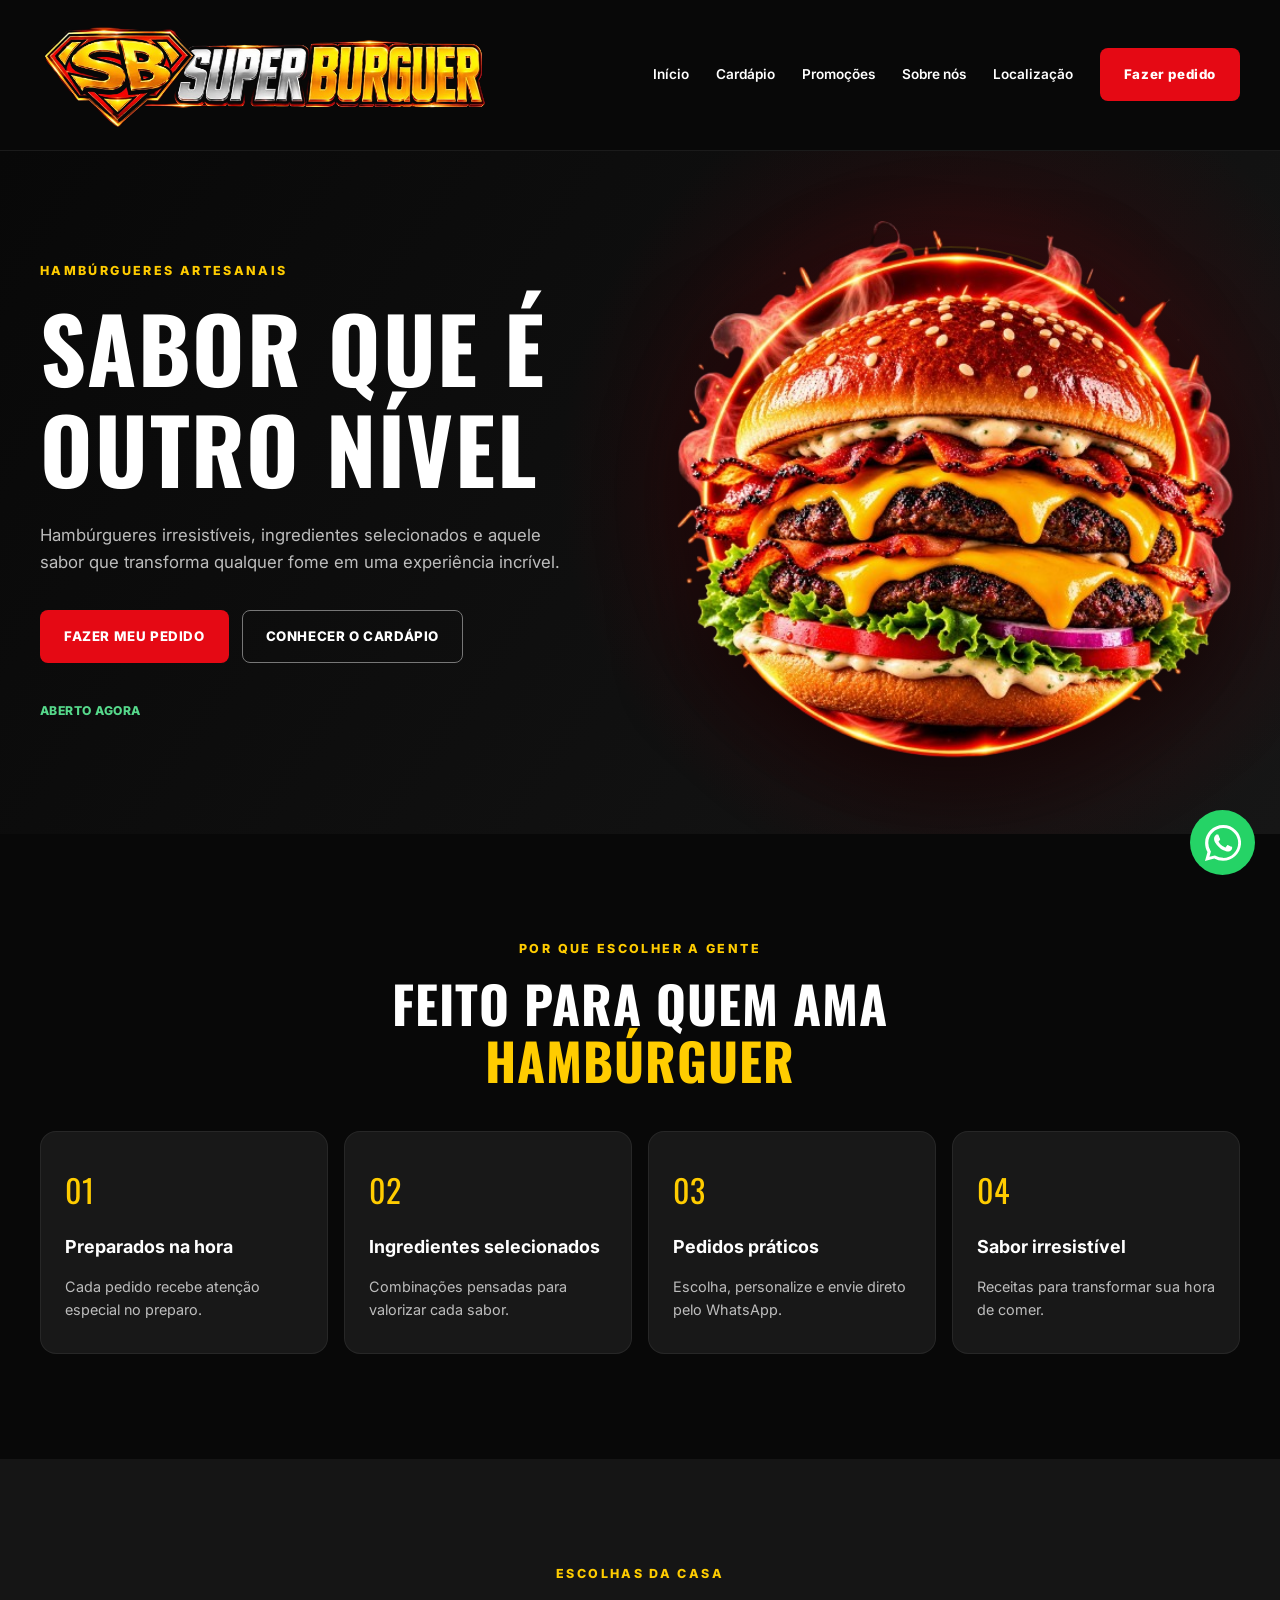
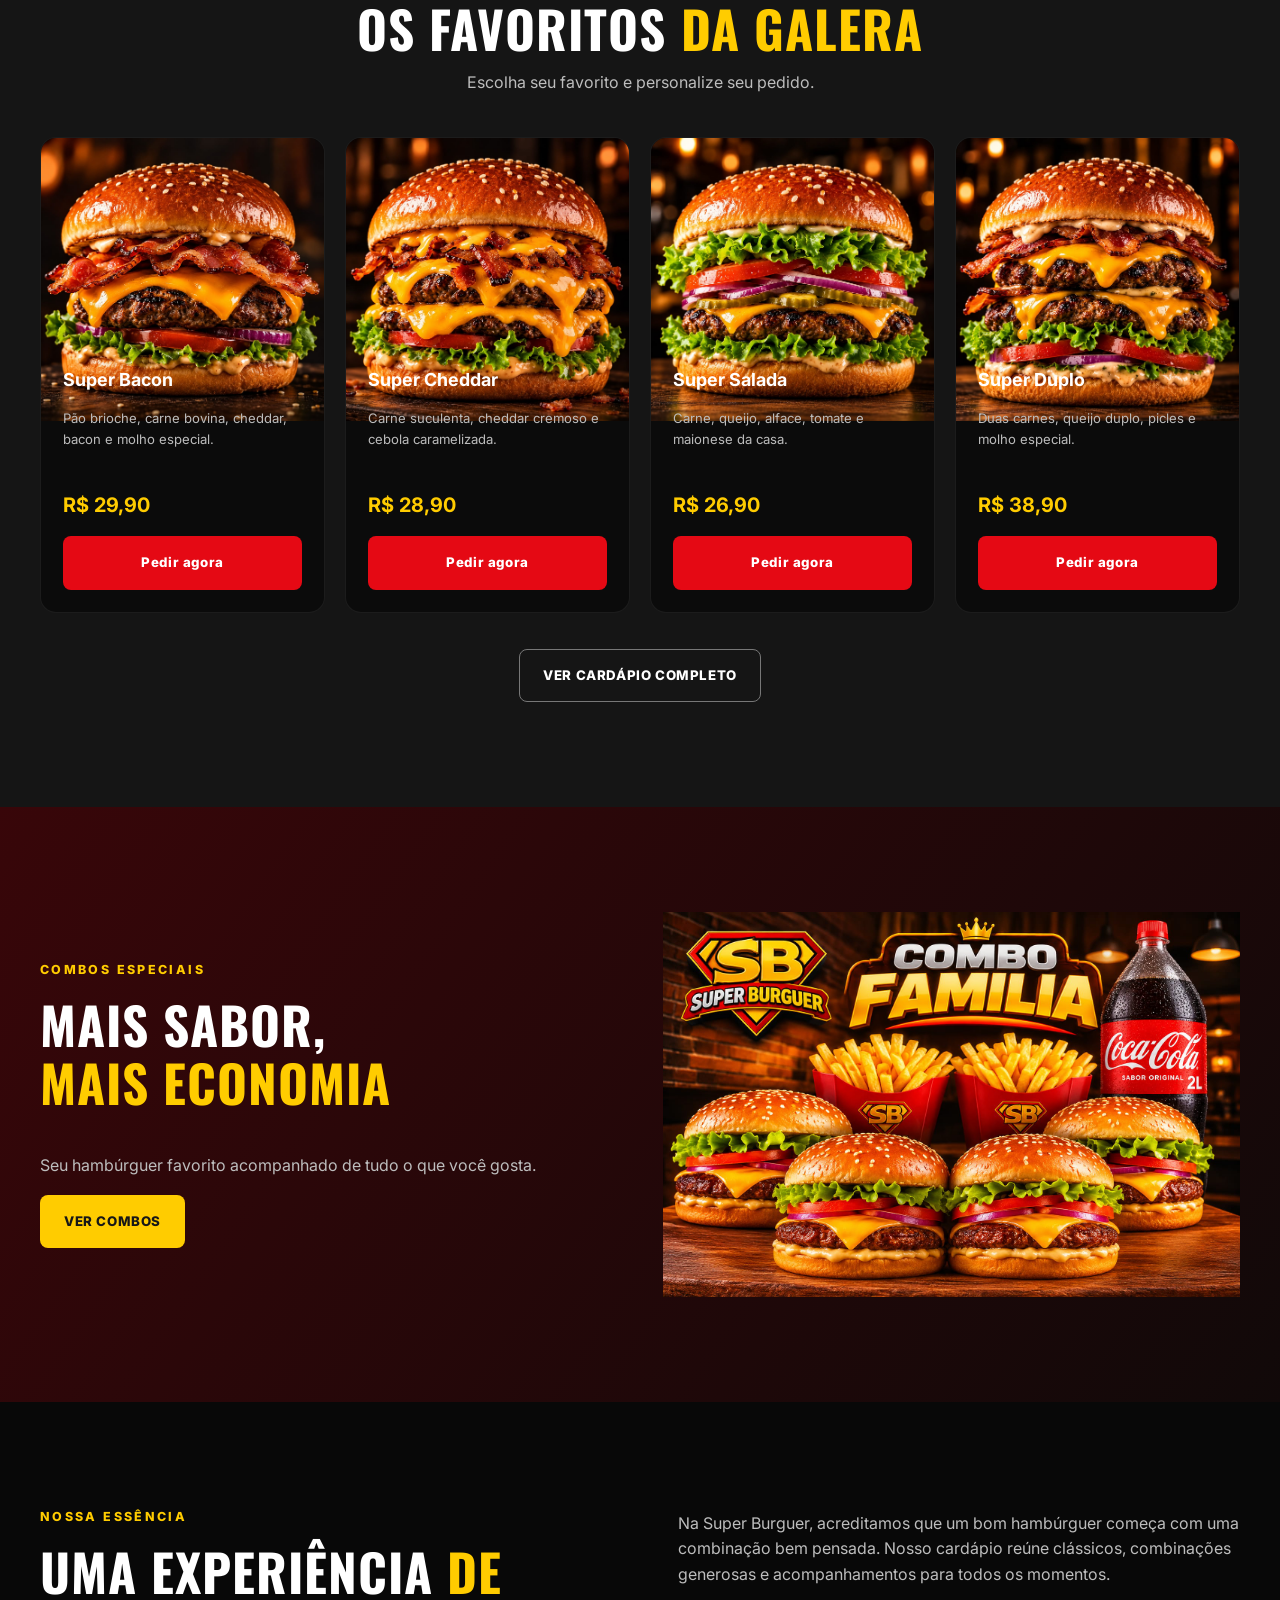
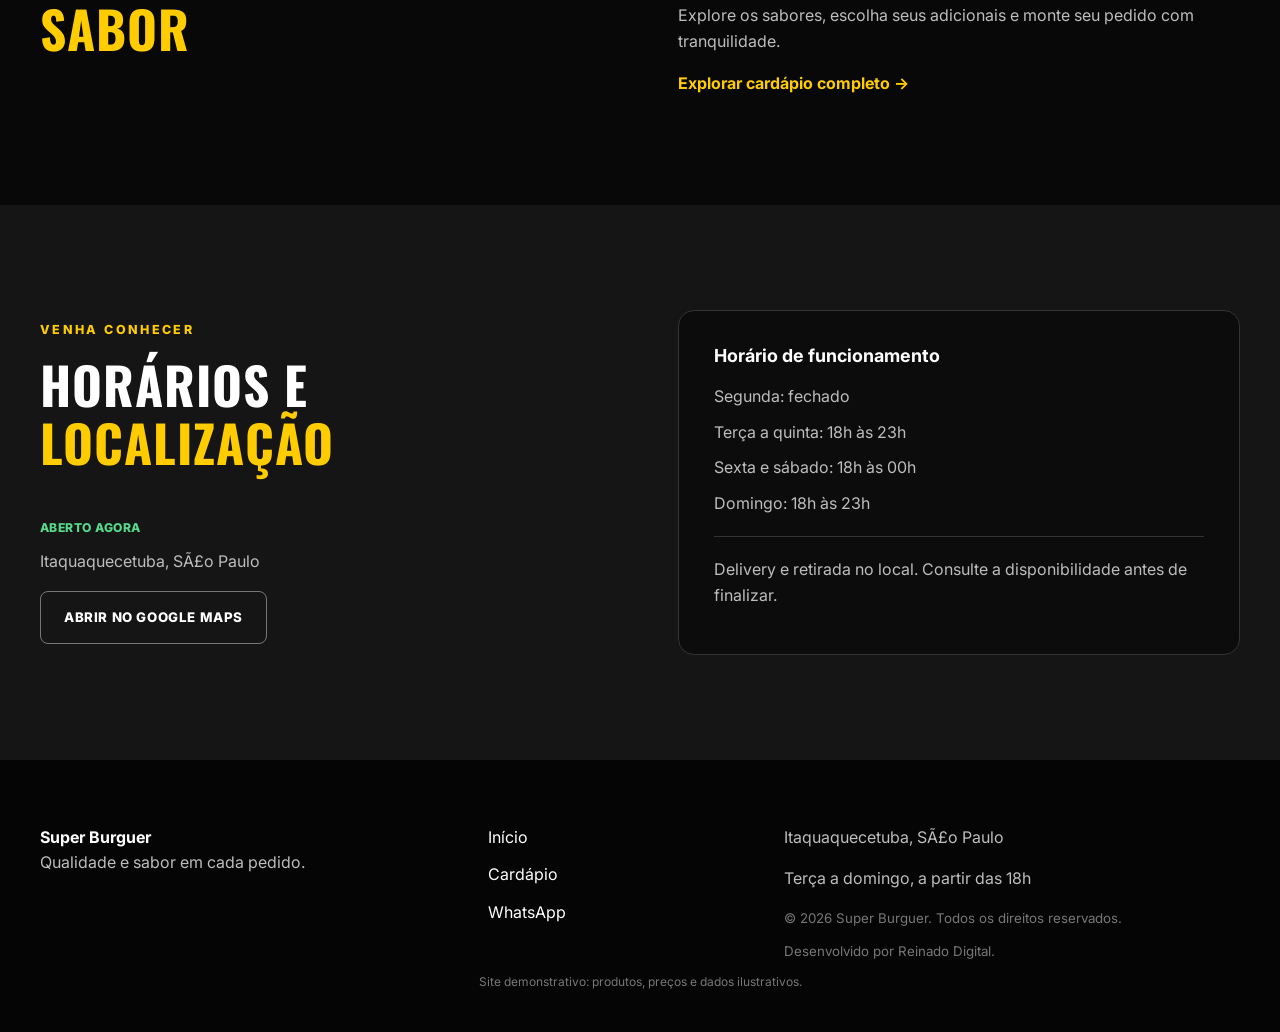
<file: index.html>
<!DOCTYPE html>
<html lang="pt-BR">
 <head>
  <!-- CONFIGURAÇÃO DE IMAGENS: js/config.js | FOTOS DOS DESTAQUES: js/produtos.js -->
  <meta charset="utf-8"/>
  <meta content="width=device-width,initial-scale=1" name="viewport"/>
  <meta content="Super Burguer: hamb&uacute;rgueres, combos e delivery. Conhe&ccedil;a nosso card&aacute;pio digital." name="description"/>
  <meta content="Super Burguer | Sabor que &eacute; outro n&iacute;vel" property="og:title"/>
  <meta content="Conhe&ccedil;a o card&aacute;pio da Super Burguer e fa&ccedil;a seu pedido." property="og:description"/>
  <title>
   Super Burguer | Hamburgueria
  </title>
  <link href="assets/img/favicon.png" rel="icon"/>
  <link href="https://fonts.googleapis.com" rel="preconnect"/>
  <link crossorigin="" href="https://fonts.gstatic.com" rel="preconnect"/>
  <link href="https://fonts.googleapis.com/css2?family=Inter:wght@400;500;600;700;800&amp;family=Oswald:wght@500;600;700&amp;display=swap" rel="stylesheet"/>
  <link href="css/style.css" rel="stylesheet"/>
  <link href="css/responsive.css" rel="stylesheet"/>
  <!-- SCRIPT: js/config.js -->
  <script defer="" src="js/config.js">
  </script>
  <!-- SCRIPT: js/produtos.js -->
  <script defer="" src="js/produtos.js">
  </script>
  <!-- SCRIPT: js/script.js -->
  <script defer="" src="js/script.js">
  </script>
 </head>
 <body>
  <header class="site-header">
   <div class="container header-inner">
    <a class="brand" href="index.html">
     <img alt="Logo Super Burguer" src="assets/img/logo-removebg-preview.png"/>
    </a>
    <button aria-controls="mainnav" aria-expanded="false" aria-label="Abrir menu" class="menu-toggle" data-menu="">
     <svg fill="none" stroke="currentColor" stroke-width="2" viewbox="0 0 24 24">
      <path d="M3 6h18M3 12h18M3 18h18">
      </path>
     </svg>
    </button>
    <nav aria-label="Menu principal" class="nav-links" id="mainnav">
     <a href="#inicio">
      In&iacute;cio
     </a>
     <a href="cardapio.html">
      Card&aacute;pio
     </a>
     <a href="#promocoes">
      Promo&ccedil;&otilde;es
     </a>
     <a href="#sobre">
      Sobre n&oacute;s
     </a>
     <a href="#localizacao">
      Localiza&ccedil;&atilde;o
     </a>
     <a class="btn btn-red" href="cardapio.html">
      Fazer pedido
     </a>
    </nav>
   </div>
  </header>
  <main>
   <!--
==================================================
 BANNER PRINCIPAL / HERO
==================================================
-->
   <section class="hero" id="inicio">
    <div class="container hero-grid">
     <div class="hero-copy">
      <span class="eyebrow">
       HAMB&Uacute;RGUERES ARTESANAIS
      </span>
      <h1 data-hero-title="">
       SABOR QUE &Eacute; OUTRO N&Iacute;VEL
      </h1>
      <p data-hero-sub="">
       Hamb&uacute;rgueres irresist&iacute;veis, ingredientes selecionados e aquele sabor que transforma qualquer fome em uma experi&ecirc;ncia incr&iacute;vel.
      </p>
      <div class="hero-actions">
       <a class="btn btn-red" href="cardapio.html">
        FAZER MEU PEDIDO
       </a>
       <a class="btn btn-outline" href="cardapio.html">
        CONHECER O CARD&Aacute;PIO
       </a>
      </div>
      <span class="status" data-status="">
      </span>
     </div>
     <div class="hero-visual">
      <img alt="Hamb&uacute;rguer artesanal Super Burguer" fetchpriority="high" height="720" src="assets/img/hero-removebg-preview.png" width="720"/>
      <div class="hero-ring">
      </div>
     </div>
    </div>
   </section>
   <!--
==================================================
 DIFERENCIAIS DA HAMBURGUERIA
==================================================
-->
   <section class="section">
    <div class="container">
     <div class="section-heading">
      <span class="eyebrow">
       POR QUE ESCOLHER A GENTE
      </span>
      <h2>
       FEITO PARA QUEM AMA
       <em>
        HAMB&Uacute;RGUER
       </em>
      </h2>
     </div>
     <div class="features">
      <article class="feature">
       <span class="feature-number">
        01
       </span>
       <h3>
        Preparados na hora
       </h3>
       <p>
        Cada pedido recebe aten&ccedil;&atilde;o especial no preparo.
       </p>
      </article>
      <article class="feature">
       <span class="feature-number">
        02
       </span>
       <h3>
        Ingredientes selecionados
       </h3>
       <p>
        Combina&ccedil;&otilde;es pensadas para valorizar cada sabor.
       </p>
      </article>
      <article class="feature">
       <span class="feature-number">
        03
       </span>
       <h3>
        Pedidos pr&aacute;ticos
       </h3>
       <p>
        Escolha, personalize e envie direto pelo WhatsApp.
       </p>
      </article>
      <article class="feature">
       <span class="feature-number">
        04
       </span>
       <h3>
        Sabor irresist&iacute;vel
       </h3>
       <p>
        Receitas para transformar sua hora de comer.
       </p>
      </article>
     </div>
    </div>
   </section>
   <!--
==================================================
 PRODUTOS EM DESTAQUE - imagens individuais em js/produtos.js
==================================================
-->
   <section class="section section-dark" id="favoritos">
    <div class="container">
     <div class="section-heading">
      <span class="eyebrow">
       ESCOLHAS DA CASA
      </span>
      <h2>
       OS FAVORITOS
       <em>
        DA GALERA
       </em>
      </h2>
      <p>
       Escolha seu favorito e personalize seu pedido.
      </p>
     </div>
     <div class="destaques" id="destaques">
      <!-- FOTO INDIVIDUAL: Super Bacon. Troque somente o src abaixo. -->
      <a class="destaque-card" href="cardapio.html?produto=hamburguer-01">
       <div class="destaque-foto">
        <img alt="Super Bacon" loading="lazy" onerror="this.style.display='none';this.parentElement.classList.add('sem-foto')" src="assets/img/super-bacon.jpeg"/>
       </div>
       <div class="destaque-body">
        <h3>
         Super Bacon
        </h3>
        <p>
         P&atilde;o brioche, carne bovina, cheddar, bacon e molho especial.
        </p>
        <strong>
         R$ 29,90
        </strong>
        <span class="btn btn-red">
         Pedir agora
        </span>
       </div>
      </a>
      <!-- FOTO INDIVIDUAL: Super Cheddar. Troque somente o src abaixo. -->
      <a class="destaque-card" href="cardapio.html?produto=hamburguer-02">
       <div class="destaque-foto">
        <img alt="Super Cheddar" loading="lazy" onerror="this.style.display='none';this.parentElement.classList.add('sem-foto')" src="assets/img/super-cheddar.jpeg"/>
       </div>
       <div class="destaque-body">
        <h3>
         Super Cheddar
        </h3>
        <p>
         Carne suculenta, cheddar cremoso e cebola caramelizada.
        </p>
        <strong>
         R$ 28,90
        </strong>
        <span class="btn btn-red">
         Pedir agora
        </span>
       </div>
      </a>
      <!-- FOTO INDIVIDUAL: Super Salada. Troque somente o src abaixo. -->
      <a class="destaque-card" href="cardapio.html?produto=hamburguer-03">
       <div class="destaque-foto">
        <img alt="Super Salada" loading="lazy" onerror="this.style.display='none';this.parentElement.classList.add('sem-foto')" src="assets/img/super-salada (1).jpeg"/>
       </div>
       <div class="destaque-body">
        <h3>
         Super Salada
        </h3>
        <p>
         Carne, queijo, alface, tomate e maionese da casa.
        </p>
        <strong>
         R$ 26,90
        </strong>
        <span class="btn btn-red">
         Pedir agora
        </span>
       </div>
      </a>
      <!-- FOTO INDIVIDUAL: Super Duplo. Troque somente o src abaixo. -->
      <a class="destaque-card" href="cardapio.html?produto=hamburguer-04">
       <div class="destaque-foto">
        <img alt="Super Duplo" loading="lazy" onerror="this.style.display='none';this.parentElement.classList.add('sem-foto')" src="assets/img/super-duplo.jpeg"/>
       </div>
       <div class="destaque-body">
        <h3>
         Super Duplo
        </h3>
        <p>
         Duas carnes, queijo duplo, picles e molho especial.
        </p>
        <strong>
         R$ 38,90
        </strong>
        <span class="btn btn-red">
         Pedir agora
        </span>
       </div>
      </a>
     </div>
     <div class="center">
      <a class="btn btn-outline" href="cardapio.html">
       VER CARD&Aacute;PIO COMPLETO
      </a>
     </div>
    </div>
   </section>
   <!--
==================================================
 PROMOÇÕES E COMBOS
==================================================
-->
   <section class="section promo" id="promocoes">
    <div class="container promo-grid">
     <div>
      <span class="eyebrow">
       COMBOS ESPECIAIS
      </span>
      <h2>
       MAIS SABOR,
       <br/>
       <em>
        MAIS ECONOMIA
       </em>
      </h2>
      <p>
       Seu hamb&uacute;rguer favorito acompanhado de tudo o que voc&ecirc; gosta.
      </p>
      <a class="btn btn-gold" href="cardapio.html?categoria=combos">
       VER COMBOS
      </a>
     </div>
     <div class="promo-img">
      <img alt="Combos da Super Burguer" height="460" loading="lazy" src="assets/img/combo.jpeg" width="640"/>
     </div>
    </div>
   </section>
   <!--
==================================================
 SOBRE A HAMBURGUERIA
==================================================
-->
   <section class="section" id="sobre">
    <div class="container split">
     <div>
      <span class="eyebrow">
       NOSSA ESS&Ecirc;NCIA
      </span>
      <h2>
       UMA EXPERI&Ecirc;NCIA
       <em>
        DE SABOR
       </em>
      </h2>
     </div>
     <div>
      <p>
       Na Super Burguer, acreditamos que um bom hamb&uacute;rguer come&ccedil;a com uma combina&ccedil;&atilde;o bem pensada. Nosso card&aacute;pio re&uacute;ne cl&aacute;ssicos, combina&ccedil;&otilde;es generosas e acompanhamentos para todos os momentos.
      </p>
      <p>
       Explore os sabores, escolha seus adicionais e monte seu pedido com tranquilidade.
      </p>
      <a class="text-link" href="cardapio.html">
       Explorar card&aacute;pio completo &rarr;
      </a>
     </div>
    </div>
   </section>
   <!--
==================================================
 HORÁRIOS E LOCALIZAÇÃO
==================================================
-->
   <section class="section section-dark" id="localizacao">
    <div class="container split">
     <div>
      <span class="eyebrow">
       VENHA CONHECER
      </span>
      <h2>
       HOR&Aacute;RIOS E
       <em>
        LOCALIZA&Ccedil;&Atilde;O
       </em>
      </h2>
      <p class="status" data-status="">
      </p>
      <p data-address="">
      </p>
      <a class="btn btn-outline" data-maps="" href="#" rel="noopener noreferrer" target="_blank">
       ABRIR NO GOOGLE MAPS
      </a>
     </div>
     <div class="hours">
      <h3>
       Hor&aacute;rio de funcionamento
      </h3>
      <p>
       Segunda: fechado
      </p>
      <p>
       Ter&ccedil;a a quinta: 18h &agrave;s 23h
      </p>
      <p>
       Sexta e s&aacute;bado: 18h &agrave;s 00h
      </p>
      <p>
       Domingo: 18h &agrave;s 23h
      </p>
      <hr/>
      <p>
       Delivery e retirada no local. Consulte a disponibilidade antes de finalizar.
      </p>
     </div>
    </div>
   </section>
  </main>
  <!-- RODAPÉ: dados preenchidos por js/config.js -->
  <footer class="footer">
   <div class="container footer-inner">
    <div>
     <strong data-brand="">
      Super Burguer
     </strong>
     <p>
      Qualidade e sabor em cada pedido.
     </p>
    </div>
    <nav aria-label="Links do rodap&eacute;">
     <a href="index.html">
      In&iacute;cio
     </a>
     <a href="cardapio.html">
      Card&aacute;pio
     </a>
     <a data-wa="" href="#" rel="noopener noreferrer" target="_blank">
      WhatsApp
     </a>
     <a data-instagram="" href="#" rel="noopener noreferrer" target="_blank">
      Instagram
     </a>
    </nav>
    <div>
     <p data-address="">
     </p>
     <p>
      Ter&ccedil;a a domingo, a partir das 18h
     </p>
     <small>
      &copy;
      <span id="ano">
       2026
      </span>
      Super Burguer. Todos os direitos reservados.
     </small>
     <small data-credit="">
      Desenvolvido por Reinado Digital.
     </small>
    </div>
   </div>
   <p class="demo-notice">
    Site demonstrativo: produtos, pre&ccedil;os e dados ilustrativos.
   </p>
  </footer>
  <script>
   document.getElementById('ano').textContent=new Date().getFullYear()
  </script>

  <!-- =====================================
     BOTÃO FLUTUANTE DO WHATSAPP
     ===================================== -->

<a
    href="https://wa.me/5511940736787?text=Ol%C3%A1%2C%20vim%20pelo%20site%20da%20Super%20Burguer!"
    class="whatsapp-flutuante"
    target="_blank"
    rel="noopener noreferrer"
    aria-label="Fale conosco pelo WhatsApp"
>
    <img
    src="assets/img/whatsapp.svg"
    alt=""
    width="36"
    height="36"
>
</a>
 </body>
</html>
</file>
<file: css/style.css>
/* IDENTIDADE VISUAL: altere estas variáveis para novos clientes. */
:root{--black:#080808;--dark:#151515;--red:#e50914;--red-dark:#990000;--gold:#ffcc00;--white:#fff;--gray:#bdbdbd;--line:#333;--radius:16px;--shadow:0 16px 48px #0006}*{box-sizing:border-box}html{scroll-behavior:smooth}body{margin:0;background:var(--black);color:var(--white);font-family:Inter,Arial,sans-serif;line-height:1.6}img{max-width:100%;height:auto}a{color:inherit;text-decoration:none}button,input,textarea{font:inherit}button{cursor:pointer}button:disabled{opacity:.45;cursor:not-allowed}h1,h2,h3,p{margin-top:0}h1,h2,h3{line-height:1.12}h1,h2{font-family:Oswald,Impact,sans-serif;letter-spacing:.02em}h1{font-size:clamp(3.4rem,7vw,7rem)}h2{font-size:clamp(2.2rem,4vw,4.3rem)}h3{font-size:1.12rem}em{font-style:normal;color:var(--gold)}p{color:var(--gray)}.container{width:min(1200px,calc(100% - 40px));margin:auto}.section{padding:105px 0}.section-dark{background:var(--dark)}.eyebrow{display:block;color:var(--gold);font-size:.78rem;letter-spacing:.19em;font-weight:800;margin-bottom:16px}.btn{display:inline-flex;align-items:center;justify-content:center;gap:8px;border-radius:8px;padding:15px 23px;font-size:.83rem;font-weight:800;letter-spacing:.045em;border:1px solid transparent;transition:transform .2s,background .2s;text-align:center}.btn:hover{transform:translateY(-2px)}.btn-red{background:var(--red);color:#fff}.btn-red:hover{background:#bb0811}.btn-outline{border-color:#777;background:transparent;color:#fff}.btn-outline:hover{border-color:var(--gold)}.btn-gold{background:var(--gold);color:#171717}.full{width:100%}.center{text-align:center;margin-top:36px}.site-header{position:sticky;top:0;z-index:20;background:#090909f2;border-bottom:1px solid #ffffff14;backdrop-filter:blur(16px)}.header-inner{min-height:82px;display:flex;align-items:center;justify-content:space-between;gap:20px}.brand{display:flex;align-items:center;gap:12px;font-family:Oswald,sans-serif;font-size:1.6rem;text-transform:uppercase;font-weight:700;white-space:nowrap}.brand img{max-width:56px;max-height:54px;object-fit:contain}.nav-links{display:flex;align-items:center;gap:27px;font-size:.85rem;font-weight:600}.nav-links>a:not(.btn):hover{color:var(--gold)}.menu-toggle{display:none;background:none;color:white;border:0}.menu-toggle svg{width:27px;height:27px}.hero{min-height:660px;display:flex;align-items:center;overflow:hidden;background:radial-gradient(circle at 76% 48%,#3c090c 0%,transparent 40%),linear-gradient(125deg,#080808,#161616)}.hero-grid{display:grid;grid-template-columns:1fr 1fr;align-items:center;gap:40px;padding:70px 0}.hero-copy{position:relative;z-index:1;animation:rise .7s both}.hero-copy h1{margin-bottom:24px}.hero-copy p{max-width:520px;font-size:1.05rem}.hero-actions{display:flex;flex-wrap:wrap;gap:13px;margin:34px 0}.hero-visual{position:relative;display:grid;place-items:center;min-height:440px}.hero-visual img{position:relative;z-index:1;max-height:570px;object-fit:contain;filter:drop-shadow(0 30px 40px #0009)}.hero-ring{position:absolute;border:2px solid #ffcc0029;width:85%;aspect-ratio:1;border-radius:50%;box-shadow:0 0 100px #e5091425}.status{display:inline-block;font-size:.76rem;font-weight:800;letter-spacing:.04em}.status.aberto{color:#56d98b}.status.fechado{color:#ff6b70}.section-heading{text-align:center;max-width:750px;margin:0 auto 42px}.section-heading h2{margin-bottom:12px}.features{display:grid;grid-template-columns:repeat(4,1fr);gap:16px}.feature{padding:32px 24px;background:#181818;border:1px solid #ffffff10;border-radius:var(--radius)}.feature-number{color:var(--gold);font-family:Oswald,sans-serif;font-size:2rem;display:block;margin-bottom:22px}.feature p{font-size:.9rem;margin-bottom:0}.destaques{display:grid;grid-template-columns:repeat(4,1fr);gap:20px}.destaque-card{background:#0b0b0b;border:1px solid #ffffff12;border-radius:var(--radius);overflow:hidden;transition:transform .2s,border-color .2s}.destaque-card:hover{transform:translateY(-5px);border-color:#ffcc0060}.destaque-foto{height:210px;background:radial-gradient(circle,#5b1b16,#1b1010 70%);display:grid;place-items:center}.destaque-foto img{width:100%;height:100%;object-fit:cover}.destaque-foto.sem-foto:after,.hero-visual:has(img[style*="none"]):after,.promo-img.sem-foto:after{content:'FOTO DO PRODUTO';color:#ffffff55;font-size:.7rem;letter-spacing:.2em}.destaque-body{padding:22px}.destaque-body p{min-height:66px;font-size:.82rem}.destaque-body strong{display:block;color:var(--gold);font-size:1.25rem;margin:15px 0}.destaque-body .btn{width:100%}.promo{background:linear-gradient(125deg,#380609,#110909)}.promo-grid{display:grid;grid-template-columns:1fr 1fr;align-items:center;gap:45px}.promo-img{min-height:330px;display:grid;place-items:center}.promo-img img{max-height:430px;object-fit:contain}.split{display:grid;grid-template-columns:1fr 1fr;gap:75px;align-items:center}.text-link{color:var(--gold);font-weight:700}.hours{padding:35px;background:#0c0c0c;border:1px solid #333;border-radius:var(--radius)}.hours p{margin-bottom:10px}.hours hr{border:0;border-top:1px solid #333;margin:20px 0}.footer{padding:65px 0 18px;background:#050505}.footer-inner{display:grid;grid-template-columns:1.1fr .7fr 1.2fr;gap:30px}.footer-inner nav{display:flex;flex-direction:column;gap:12px}.footer-inner small{display:block;color:#777;margin-top:12px}.demo-notice{text-align:center;color:#777;font-size:.75rem;padding:10px 20px}.sr-only{position:absolute;width:1px;height:1px;overflow:hidden;clip:rect(0,0,0,0)}:focus-visible{outline:3px solid var(--gold);outline-offset:3px}[hidden]{display:none!important}@keyframes rise{from{opacity:0;transform:translateY(20px)}to{opacity:1;transform:translateY(0)}}
/* LOGO SUPER BURGUER */

.brand img {
    width: 450px !important;
    max-width: none !important;
    height: auto !important;
    max-height: none !important;
    object-fit: contain;
}

.brand {
    width: 450px;
    max-width: 100%;
    flex-shrink: 0;
}

/* CELULARES */
@media (max-width: 768px) {
    .brand,
    .brand img {
        width: 200px !important;
    }
}

/* =====================================
   WHATSAPP FLUTUANTE
   ===================================== */

.whatsapp-flutuante {
    position: fixed;
    bottom: 25px;
    right: 25px;

    width: 65px;
    height: 65px;

    background-color: #25D366;
    color: #ffffff;

    border-radius: 50%;

    display: flex;
    align-items: center;
    justify-content: center;

    z-index: 9999;

    box-shadow: 0 0 0 rgba(37, 211, 102, 0.5);

    animation: whatsapp-pulse 2s infinite;

    transition: transform 0.3s ease;
}

.whatsapp-flutuante:hover {
    transform: scale(1.1);
}

.whatsapp-flutuante svg {
    width: 35px;
    height: 35px;
}

/* ANIMAÇÃO DE PULSAÇÃO */

@keyframes whatsapp-pulse {
    0% {
        box-shadow: 0 0 0 0 rgba(37, 211, 102, 0.6);
    }

    70% {
        box-shadow: 0 0 0 18px rgba(37, 211, 102, 0);
    }

    100% {
        box-shadow: 0 0 0 0 rgba(37, 211, 102, 0);
    }
}

/* RESPONSIVIDADE */

@media (max-width: 768px) {
    .whatsapp-flutuante {
        width: 55px;
        height: 55px;
        bottom: 20px;
        right: 20px;
    }

    .whatsapp-flutuante svg {
        width: 30px;
        height: 30px;
    }
}

/* ACESSIBILIDADE */

@media (prefers-reduced-motion: reduce) {
    .whatsapp-flutuante {
        animation: none;
    }
}

/* =====================================
   CORREÇÃO VISUAL DO WHATSAPP
   ===================================== */

.whatsapp-flutuante {
    background-color: #25D366 !important;
    color: #FFFFFF !important;
    opacity: 1 !important;
}

/* ÍCONE BRANCO E NÍTIDO */
.whatsapp-flutuante svg {
    width: 36px !important;
    height: 36px !important;

    fill: #FFFFFF !important;
    color: #FFFFFF !important;

    opacity: 1 !important;
    filter: none !important;
}

/* GARANTE QUE O DESENHO FIQUE BRANCO */
.whatsapp-flutuante svg path {
    fill: #FFFFFF !important;
    opacity: 1 !important;
}

/* CELULARES */
@media (max-width: 768px) {
    .whatsapp-flutuante svg {
        width: 32px !important;
        height: 32px !important;
    }
}
</file>
<file: css/responsive.css>
@media(max-width:1024px){.nav-links{gap:15px}.features,.destaques{grid-template-columns:repeat(2,1fr)}.product-grid{grid-template-columns:repeat(2,1fr)}.hero-grid{gap:10px}.hero-visual{min-height:340px}}@media(max-width:767px){.container{width:min(100% - 30px,1200px)}.section{padding:70px 0}.header-inner{min-height:70px}.brand{font-size:1.35rem}.brand img{max-height:44px;max-width:43px}.menu-toggle{display:block}.nav-links{display:none;position:absolute;top:70px;left:0;right:0;background:#101010;padding:20px;flex-direction:column;align-items:stretch;gap:15px;border-bottom:1px solid #444}.nav-links.ativo{display:flex}.hero{min-height:auto}.hero-grid{grid-template-columns:1fr;padding:55px 0 30px}.hero-copy h1{font-size:clamp(3.5rem,13vw,5.5rem)}.hero-visual{min-height:250px}.hero-visual img{max-height:360px}.promo-grid,.split{grid-template-columns:1fr;gap:25px}.promo-img{min-height:180px}.promo-img img{max-height:290px}.footer-inner{grid-template-columns:1fr 1fr}.footer-inner>div:last-child{grid-column:1/-1}.header-right{gap:8px}.header-right .status{display:none}.back-link{font-size:.72rem}.cart-trigger{padding:7px 9px;font-size:.72rem}.menu-main{padding-top:35px;padding-bottom:135px}.product-grid{grid-template-columns:1fr}.product-card{min-height:170px}.mobile-cart{display:block;position:fixed;z-index:19;bottom:0;left:0;right:0;padding:12px 15px calc(12px + env(safe-area-inset-bottom));background:#101010;border-top:1px solid #333}.toast{bottom:90px}.dialog{padding:24px 18px;max-height:90dvh}.quantity-row{flex-wrap:wrap}.quantity-row>.btn{flex:1}.form-grid{grid-template-columns:1fr}.footer{padding-bottom:20px}}@media(max-width:390px){.features,.destaques{grid-template-columns:1fr}.header-right .back-link{display:none}.brand{font-size:1.15rem}.hero-actions .btn{width:100%}.product-bottom .btn{font-size:.73rem;padding:9px 10px}.footer-inner{grid-template-columns:1fr}.footer-inner>div:last-child{grid-column:auto}}@media(prefers-reduced-motion:reduce){*,*:before,*:after{animation-duration:.01ms!important;transition-duration:.01ms!important;scroll-behavior:auto!important}}
</file>
